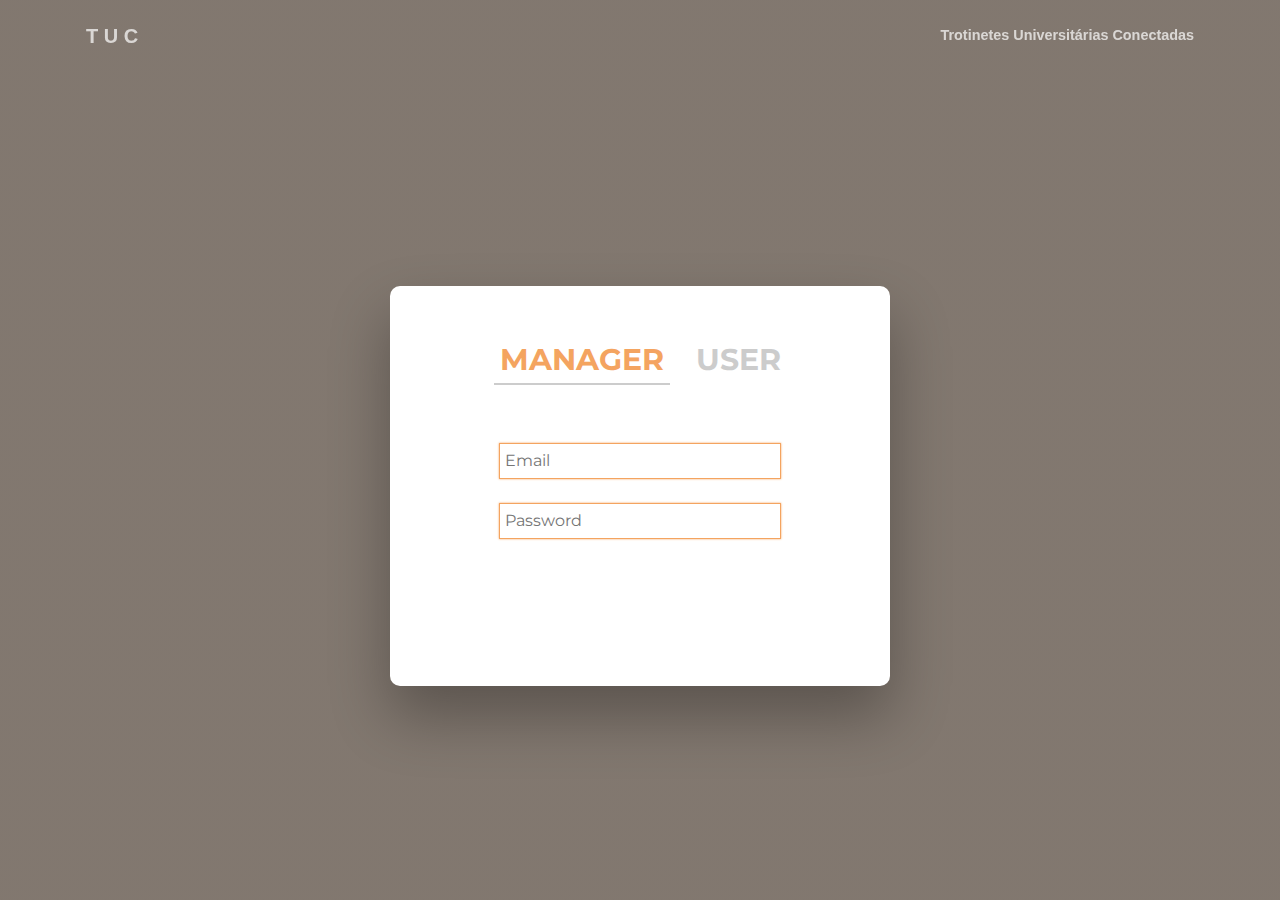
<file: index.html>
<!DOCTYPE html>
<html lang="en">

<head>

  <meta charset="utf-8">
  <meta name="viewport" content="width=device-width, initial-scale=1, shrink-to-fit=no">
  <meta name="description" content="">
  <meta name="author" content="">

  <title>T U C</title>

  <!-- Font Awesome Icons -->
  <link href="vendor/fontawesome-free/css/all.min.css" rel="stylesheet" type="text/css">

  <!-- Google Fonts -->
  <link href="https://fonts.googleapis.com/css?family=Merriweather+Sans:400,700" rel="stylesheet">
  <link href='https://fonts.googleapis.com/css?family=Merriweather:400,300,300italic,400italic,700,700italic' rel='stylesheet' type='text/css'>
  <link href='https://fonts.googleapis.com/css?family=Montserrat' rel='stylesheet'>

  <!-- Plugin CSS -->
  <link href="vendor/magnific-popup/magnific-popup.css" rel="stylesheet">

  <!-- Theme CSS - Includes Bootstrap -->
  <link href="static/css/creative.min.css" rel="stylesheet">
</head>

<body id="page-top">

  <!-- Navigation -->
  <nav class="navbar navbar-expand-lg navbar-light fixed-top py-3" id="mainNav">
    <div class="container">
      <a class="navbar-brand js-scroll-trigger" href="#page-top">T U C</a>
      <button class="navbar-toggler navbar-toggler-right" type="button" data-toggle="collapse" data-target="#navbarResponsive" aria-controls="navbarResponsive" aria-expanded="false" aria-label="Toggle navigation">
        <span class="navbar-toggler-icon"></span>
      </button>
      <div class="collapse navbar-collapse" id="navbarResponsive">
        <ul class="navbar-nav ml-auto my-2 my-lg-0">
          <li class="nav-item">
            <a class="nav-link js-scroll-trigger">Trotinetes Universitárias Conectadas</a>
          </li>
        </ul>
      </div>
    </div>
  </nav>

  <!-- --------------------- LOGIN --------------------- -->
  <!-- Masthead -->
  <header class="masthead">
    <div class="wrapper fadeInDown">
      <div id="formContent" style="width: 500px; height: 400px;">
        <!-- Tabs Titles -->
        <button class="button1"><b>MANAGER</b></button>
        <button onclick="document.location = 'index1.html'" class="button2"><b>USER</b></button>

        <!-- Login -->
        <form action="menu.html">
          <br><br>
          <input type="text" id="email" placeholder="Email" size="25" style="padding: 1%; border: 1px solid #f4a460; box-shadow: 0 0 2px 0 #f4a460;"><br><br>
          <input type="text" id="pass" placeholder="Password" size="25" style="padding: 1%; border: 1px solid #f4a460; box-shadow: 0 0 2px 0 #f4a460;"><br>
          <input type="submit" id="login" class="fadeIn fourth" value="Log In" onclick= "return checkPermission()">
        </form>  
      </div>
    </div>
  </header>

  <script>
    function checkPermission(){
      if (document.getElementById('email').value == ""){
          alert ("Invalid email.");
          return false;
      } else {
        var email = document.getElementById('email').value;
        if (email == "gestor@ua.pt"){
          return true;
        } else {
          alert ("The user doesn't have permission.");
        return false;
        }
      } 
    }
  </script>
  <!-- --------------------- LOGIN --------------------- -->

  <!-- Bootstrap core JavaScript -->
  <script src="vendor/jquery/jquery.min.js"></script>
  <script src="vendor/bootstrap/js/bootstrap.bundle.min.js"></script>

  <!-- Plugin JavaScript -->
  <script src="vendor/jquery-easing/jquery.easing.min.js"></script>
  <script src="vendor/magnific-popup/jquery.magnific-popup.min.js"></script>

  <!-- Custom scripts for this template -->
  <script src="js/creative.min.js"></script>
  <script src='./main.js'></script>
</body>

</html>
</file>
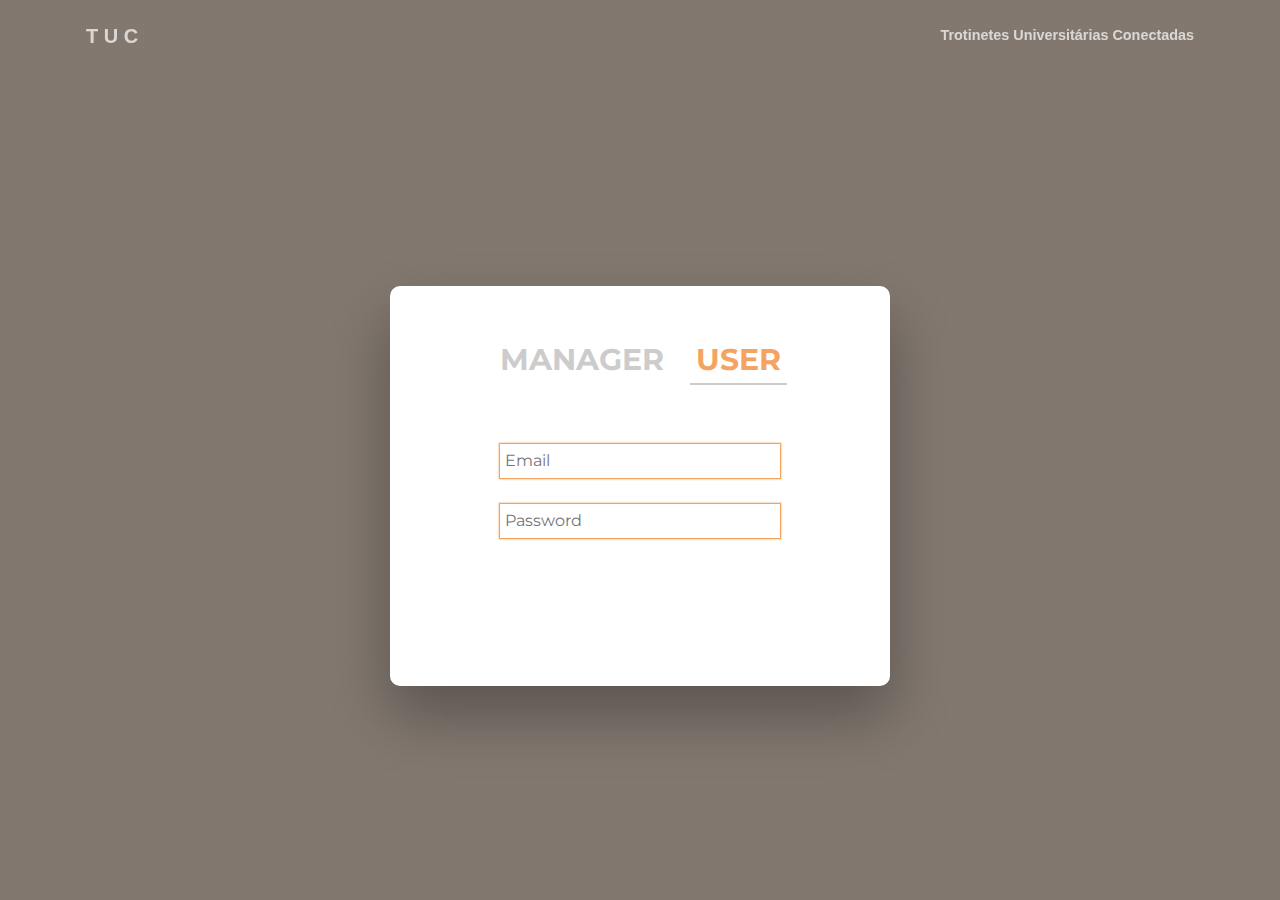
<file: index1.html>
<!DOCTYPE html>
<html lang="en">

<head>

  <meta charset="utf-8">
  <meta name="viewport" content="width=device-width, initial-scale=1, shrink-to-fit=no">
  <meta name="description" content="">
  <meta name="author" content="">

  <title>T U C</title>

  <!-- Font Awesome Icons -->
  <link href="vendor/fontawesome-free/css/all.min.css" rel="stylesheet" type="text/css">

  <!-- Google Fonts -->
  <link href="https://fonts.googleapis.com/css?family=Merriweather+Sans:400,700" rel="stylesheet">
  <link href='https://fonts.googleapis.com/css?family=Merriweather:400,300,300italic,400italic,700,700italic' rel='stylesheet' type='text/css'>
  <link href='https://fonts.googleapis.com/css?family=Montserrat' rel='stylesheet'>

  <!-- Plugin CSS -->
  <link href="vendor/magnific-popup/magnific-popup.css" rel="stylesheet">

  <!-- Theme CSS - Includes Bootstrap -->
  <link href="static/css/creative.min.css" rel="stylesheet">
</head>

<body id="page-top">

  <!-- Navigation -->
  <nav class="navbar navbar-expand-lg navbar-light fixed-top py-3" id="mainNav">
    <div class="container">
      <a class="navbar-brand js-scroll-trigger" href="#page-top">T U C</a>
      <button class="navbar-toggler navbar-toggler-right" type="button" data-toggle="collapse" data-target="#navbarResponsive" aria-controls="navbarResponsive" aria-expanded="false" aria-label="Toggle navigation">
        <span class="navbar-toggler-icon"></span>
      </button>
      <div class="collapse navbar-collapse" id="navbarResponsive">
        <ul class="navbar-nav ml-auto my-2 my-lg-0">
          <li class="nav-item">
            <a class="nav-link js-scroll-trigger">Trotinetes Universitárias Conectadas</a>
          </li>
        </ul>
      </div>
    </div>
  </nav>

  <!-- --------------------- LOGIN --------------------- -->
  <!-- Masthead -->
  <header class="masthead">
    <div class="wrapper fadeInDown">
      <div id="formContent" style="width: 500px; height: 400px;">
        <!-- Tabs Titles -->
        <button onclick="document.location = 'index.html'" class="button11"><b>MANAGER</b></button>
        <button class="button22"><b>USER</b></button>

        <!-- Login -->
        <form action="user3.html">
          <br><br>
          <input type="text" id="email" placeholder="Email" size="25" style="padding: 1%; border: 1px solid #f4a460; box-shadow: 0 0 2px 0 #f4a460;"><br><br>
          <input type="text" id="pass" placeholder="Password" size="25" style="padding: 1%; border: 1px solid #f4a460; box-shadow: 0 0 2px 0 #f4a460;"><br>
          <input type="submit" id="login" class="fadeIn fourth" value="Log In" onclick= "return checkPermission()">
        </form>  
      </div>
    </div>
  </header>

  <script>
    function checkPermission(){
      if (document.getElementById('email').value == ""){
          alert ("Invalid email.");
          return false;
      } else {
        var email = document.getElementById('email').value;
        if (email == "manuelccampos@ua.pt"){
          return true;
        } else {
          alert ("The user doesn't have permission.");
        return false;
        }
      } 
    }
  </script>
  <!-- --------------------- LOGIN --------------------- -->

  <!-- Bootstrap core JavaScript -->
  <script src="vendor/jquery/jquery.min.js"></script>
  <script src="vendor/bootstrap/js/bootstrap.bundle.min.js"></script>

  <!-- Plugin JavaScript -->
  <script src="vendor/jquery-easing/jquery.easing.min.js"></script>
  <script src="vendor/magnific-popup/jquery.magnific-popup.min.js"></script>

  <!-- Custom scripts for this template -->
  <script src="js/creative.min.js"></script>

</body>

</html>
</file>
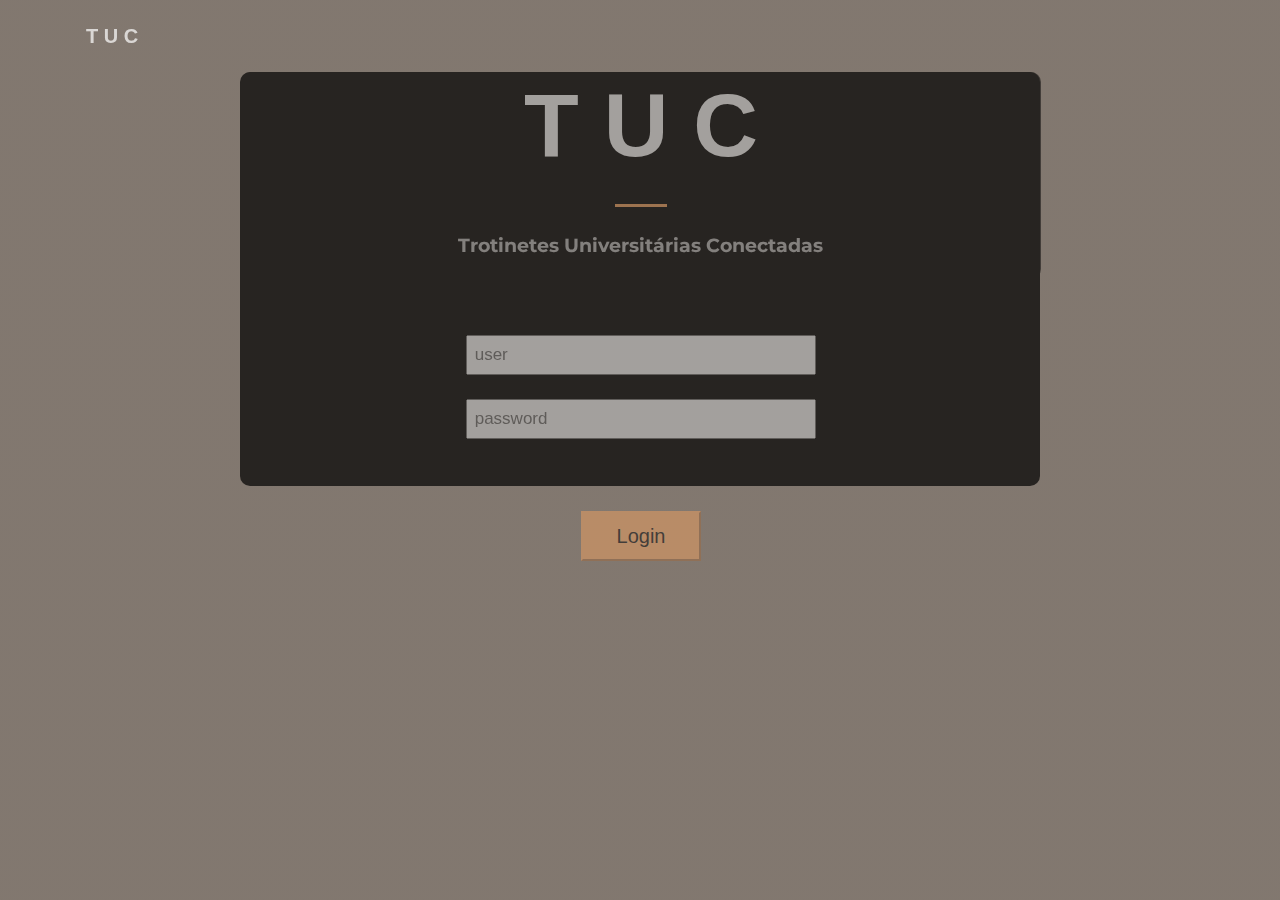
<file: login.html>
<!DOCTYPE html>
<html lang="en">

<head>

  <meta charset="utf-8">
  <meta name="viewport" content="width=device-width, initial-scale=1, shrink-to-fit=no">
  <meta name="description" content="">
  <meta name="author" content="">

  <title>T U C</title>

  <!-- Font Awesome Icons -->
  <link href="vendor/fontawesome-free/css/all.min.css" rel="stylesheet" type="text/css">

  <!-- Google Fonts -->
  <link href="https://fonts.googleapis.com/css?family=Merriweather+Sans:400,700" rel="stylesheet">
  <link href='https://fonts.googleapis.com/css?family=Merriweather:400,300,300italic,400italic,700,700italic' rel='stylesheet' type='text/css'>
  <link href='https://fonts.googleapis.com/css?family=Montserrat' rel='stylesheet'>

  <!-- Plugin CSS -->
  <link href="vendor/magnific-popup/magnific-popup.css" rel="stylesheet">

  <!-- Theme CSS - Includes Bootstrap -->
  <link href="css/creative.min.css" rel="stylesheet">

</head>

<body id="page-top">

  <!-- Navigation -->
  <nav class="navbar navbar-expand-lg navbar-light fixed-top py-3" id="mainNav">
    <div class="container">
      <a class="navbar-brand js-scroll-trigger" href="index.html">T U C</a>
      <button class="navbar-toggler navbar-toggler-right" type="button" data-toggle="collapse" data-target="#navbarResponsive" aria-controls="navbarResponsive" aria-expanded="false" aria-label="Toggle navigation">
        <span class="navbar-toggler-icon"></span>
      </button>
    </div>
  </nav>

  <!-- Masthead -->
  <header class="masthead">
    <div class="container h-100">
      <div class="row h-100 align-items-center justify-content-center text-center">
        <div class="col-lg-10 align-self-end">
          <h1 class="text-uppercase text-white font-weight-bold" style="font-size:7vw">T  U  C</h1>
          <hr class="divider my-4">
        </div>
        <div class="col-lg-8 align-self-baseline">
          <p class="text-white-75 font-weight mb-1" style="font-size:1.5vw"><b>Trotinetes Universitárias Conectadas</b></p>
          <div class="container">
            <br><br><br>
            <input type="email" style="font-size: 17px; font-family: Arial, Helvetica, sans-serif; width: 350px; height: 40px;" placeholder=" user" name="uname" required>
            <br><br>
            <input type="password" style="font-size: 17px; font-family: Arial, Helvetica, sans-serif; width: 350px; height: 40px;" placeholder=" password" name="psw" required>
            <br><br><br><br>
            <button type="submit" style="width: 120px; height: 50px; background-color: #f4a460;border-color: #f4a460; font-size: 20px; font-family: Arial, Helvetica, sans-serif;" onClick=AbrirJanelaMenu()>Login</button>
          </div>
        </div>
      </div>
    </div>
  </header>

  <script type="text/javascript">
    function AbrirJanelaMenu(){
    location.href=" menu.html"
    }
  </script>

  <!-- Bootstrap core JavaScript -->
  <script src="vendor/jquery/jquery.min.js"></script>
  <script src="vendor/bootstrap/js/bootstrap.bundle.min.js"></script>

  <!-- Plugin JavaScript -->
  <script src="vendor/jquery-easing/jquery.easing.min.js"></script>
  <script src="vendor/magnific-popup/jquery.magnific-popup.min.js"></script>

  <!-- Custom scripts for this template -->
  <script src="js/creative.min.js"></script>

</body>

</html>
</file>
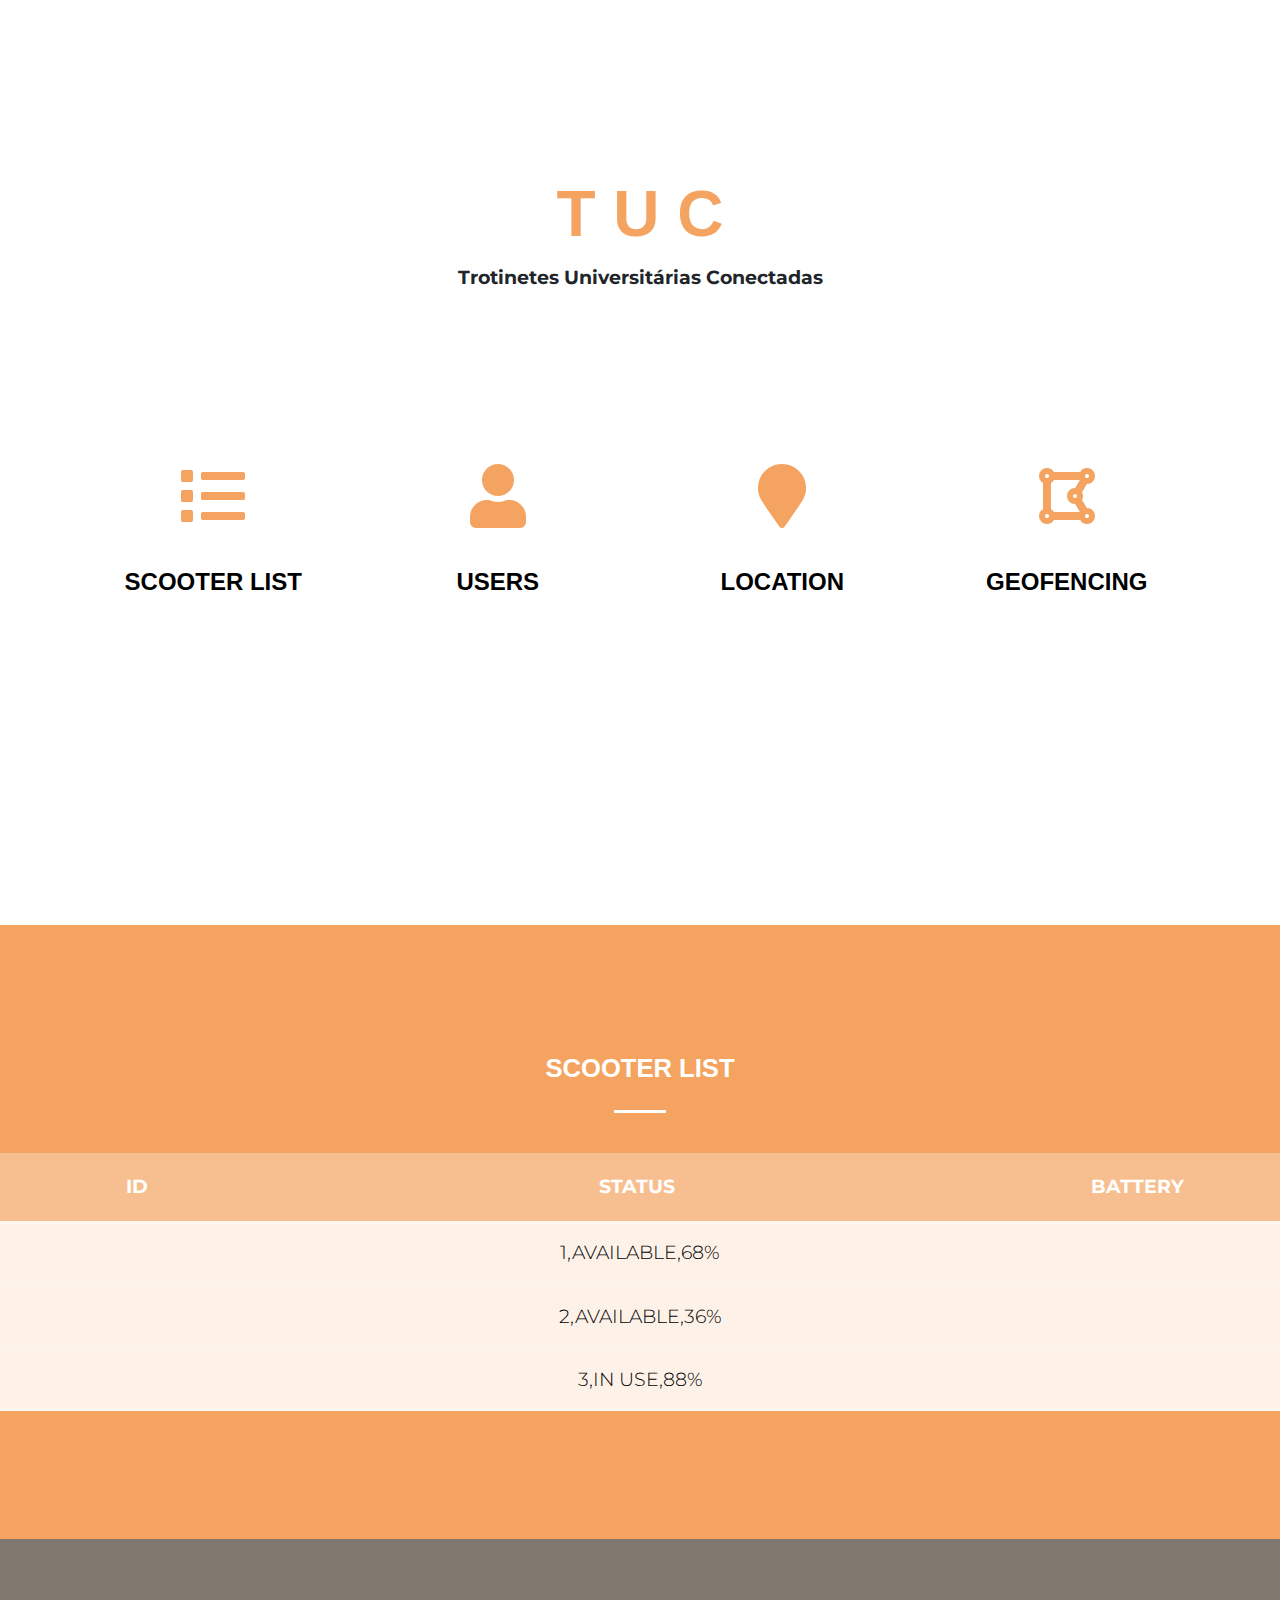
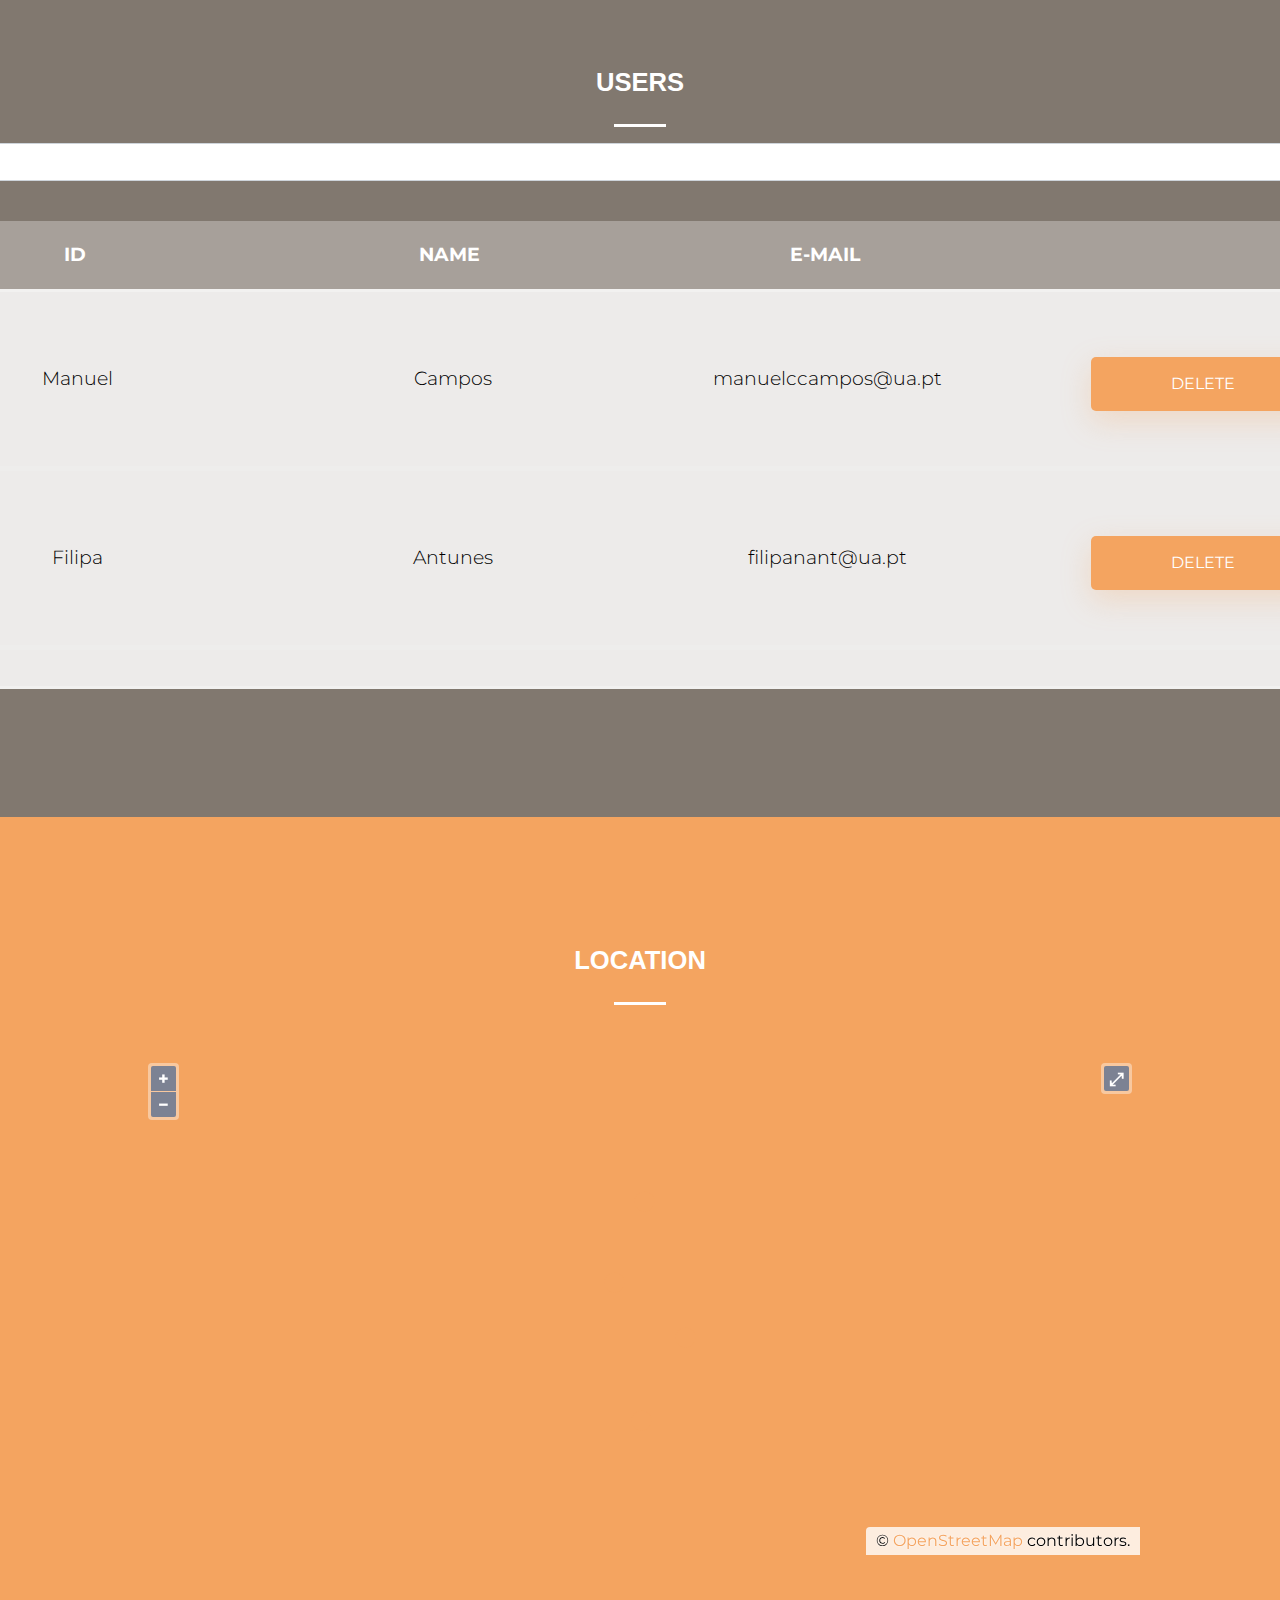
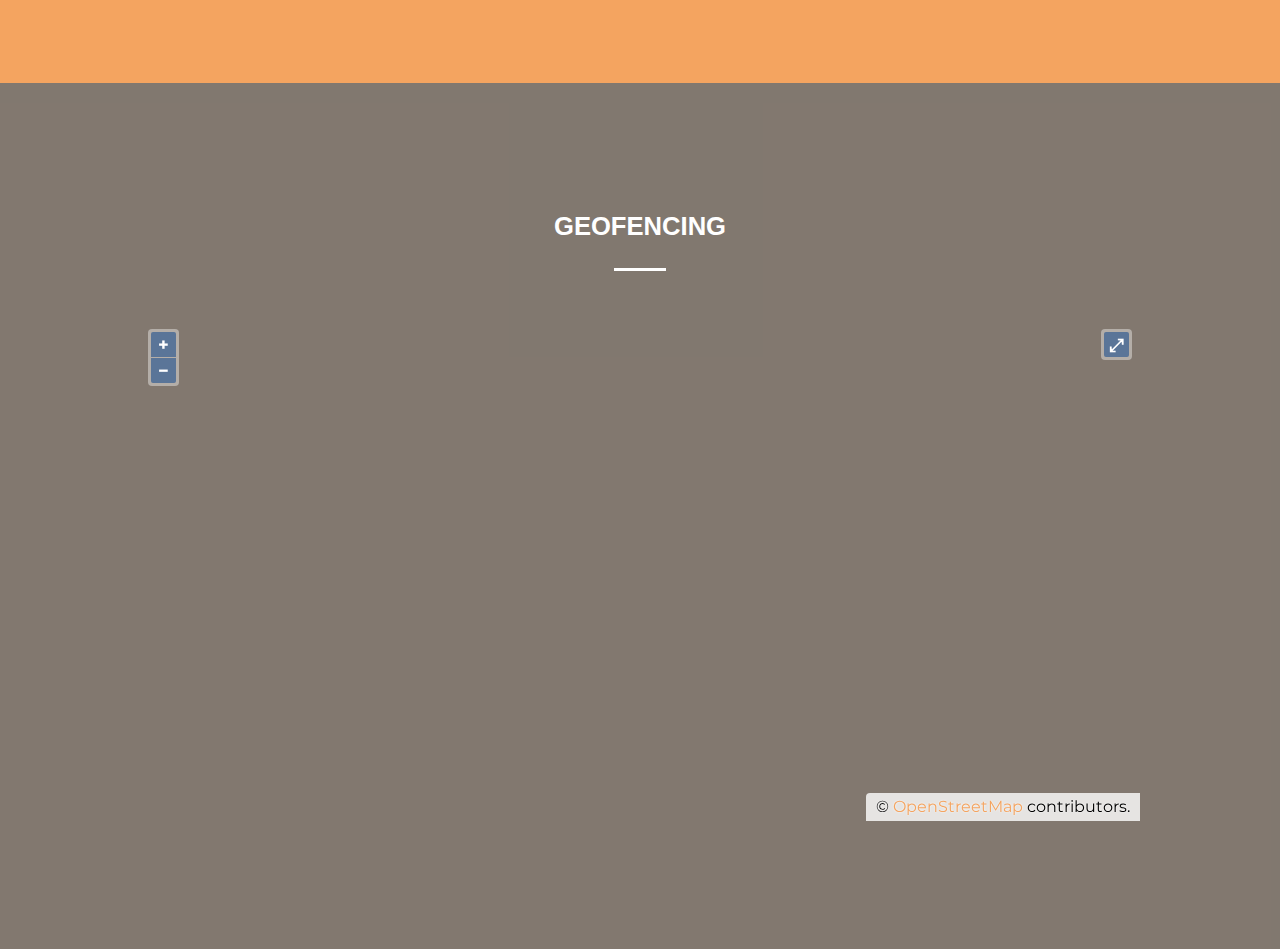
<file: menu.html>
<!DOCTYPE html>
<html lang="en">

<head>

  <meta charset="utf-8">
  <meta name="viewport" content="width=device-width, initial-scale=1, shrink-to-fit=no">
  <meta name="description" content="">
  <meta name="author" content="">

  <title>T U C</title>

  <!-- Font Awesome Icons -->
  <link href="vendor/fontawesome-free/css/all.min.css" rel="stylesheet" type="text/css">

  <!-- Google Fonts -->
  <link href="https://fonts.googleapis.com/css?family=Merriweather+Sans:400,700" rel="stylesheet">
  <link href='https://fonts.googleapis.com/css?family=Merriweather:400,300,300italic,400italic,700,700italic' rel='stylesheet' type='text/css'>
  <link href='https://fonts.googleapis.com/css?family=Montserrat' rel='stylesheet'>

  <!-- Plugin CSS -->
  <link href="vendor/magnific-popup/magnific-popup.css" rel="stylesheet">

  <!-- Theme CSS - Includes Bootstrap -->
  <link href="static/css/creative.min.css" rel="stylesheet">
  <link rel="stylesheet" href="./lib/ol.css">

</head>

<body id="page-top">

  <!-- Navigation -->
  <nav class="navbar navbar-expand-lg navbar-light fixed-top py-3" id="mainNav">
    <div class="container">
      <a class="navbar-brand js-scroll-trigger" href="#page-top">T U C</a>
      <button class="navbar-toggler navbar-toggler-right" type="button" data-toggle="collapse" data-target="#navbarResponsive" aria-controls="navbarResponsive" aria-expanded="false" aria-label="Toggle navigation">
        <span class="navbar-toggler-icon"></span>
      </button>
      <div class="collapse navbar-collapse" id="navbarResponsive">
        <ul class="navbar-nav ml-auto my-2 my-lg-0">
          <li class="nav-item">
            <a class="nav-link js-scroll-trigger" href="#scooterList">Scooter list</a>
          </li>
          <li class="nav-item">
            <a class="nav-link js-scroll-trigger" href="#users">Users</a>
          </li>
          <li class="nav-item">
            <a class="nav-link js-scroll-trigger" href="#location">Location</a>
          </li>
          <li class="nav-item">
            <a class="nav-link js-scroll-trigger" href="#geofencing">Geofencing</a>
          </li>
          <li class="nav-item">
            <a class="nav-link js-scroll-trigger" href="index.html">LOG OUT</a>
          </li>
        </ul>
      </div>
    </div>
  </nav>

  <!-- Overwiew Section -->
  <section class="page-section masthead" style="height: 925px;" id="Overwiew">
    <div class="container">
      <div class="row justify-content-center">
        <div class="col-lg-15 text-center">
          <br><br>
          <h2 class="text-black mt-0" style="font-size:5vw"><b>T U C</b></h2>
          <p class="text-black-75 font-weight mb-1" style="font-size:1.5vw"><b>Trotinetes Universitárias Conectadas</b></p>  
          <br><br><br><br><br>     
        </div>
      </div>
      <div class="row " style="position: center;">
        <div class="col-lg-3 col-md-6 text-center">
          <div class="mt-5">
            <a href="#scooterList"><i class="fas fa-4x fa-list mb-4" style="color: #f4a460;"></i></a>
            <p></p><a href="#scooterList" class="menuF"><h4 class="h4 mb-2w"><b>SCOOTER LIST</b></h4></a>
          </div>
        </div>
        <div class="col-lg-3 col-md-6 text-center">
          <div class="mt-5">
            <a href="#users"><i class="fas fa-4x fa-user text-black mb-4" style="color: #f4a460;"></i> </a>
            <p></p><a href="#users" class="menuF"><h4 class="h4 mb-2"><b>USERS</b></h4></a>
          </div>
        </div>
        <div class="col-lg-3 col-md-6 text-center">
          <div class="mt-5">
            <a href="#location"><i class="fas fa-4x fa-map-marker text-black mb-4" style="color: #f4a460;"></i></a>
            <p></p><a href="#location" class="menuF"><h4 class="h4 mb-2"><b>LOCATION</b></h4></a>
          </div>
        </div>
        <div class="col-lg-3 col-md-6 text-center">
          <div class="mt-5">
            <a href="#geofencing"><i class="fa fa-4x fa-draw-polygon mb-4 text-black" style="color: #f4a460;"></i></a>
            <p></p><a href="#geofencing" class="menuF"><h4 class="h4 mb-2"><b>GEOFENCING</b></h4></a>
          </div>
        </div>
      </div>
    </div>
  </section>

  <!-- Scooter List Section -->
  <section class="page-section bg-primary" id="scooterList">
    <div class="container">
      <div class="row justify-content-center">
        <div class="col-lg-15 text-center">
          <h2 class="text-black mt-0" style="font-size:2vw; color:#ffffff"><b>SCOOTER LIST</b></h2>
          <hr class="divider light my-8">
          <div class="tableheader">
            <table cellpadding="0" cellspacing="0" border="0">
              <thead>
                <tr>
                  <th><b>ID</b></th>
                  <th><b>Status</b></th>
                  <th><b>Battery</b></th>
                </tr>
              </thead>
            </table>
          </div>
          <div class="tablecontent">
            <table id ="trot" cellpadding="0" cellspacing="0" border="0">
              <tbody>
                <!--Javascript-->
              </tbody>
            </table>
          </div>
        </div>
      </div>
    </div>
  </section>

  <!-- users Section -->
  <section class="page-section bg-dark" id="users">
    <div class="container">
      <div class="row justify-content-center">
        <div class="col-lg-15 text-center">
          <h2 class="text-white mt-0" style="font-size:2vw"><b>USERS</b></h2>
          <hr class="divider light my-8">
          <input type="text" name="search" id="search" class="form-control" />
          <div class="tableheader2">
            <table id="tableUser" cellpadding="0" cellspacing="0" border="0">
              <thead>
                <tr>
                  <th><b>ID</b></th>
                  <th><b>Name</b></th>
                  <th><b>E-mail</b></th>
                  <th></th>
                </tr>
              </thead>
            </table>
          </div>
          <div class="tablecontent2">
            <table id="tableUser2" cellpadding="0" cellspacing="0" border="0">
              <tbody>
                <!---Javascript-->
              </tbody>
              <tfoot>
                <form action="#" method="post" id="formUser"></form>
                  <tr>
                    <td><input type="text" name="ID" id="idUser" placeholder="Card ID"><span class="error" id="id_error_msg"></span></td>
                    <td><input type="text" name="Name" id="name" placeholder="Name"><span class="error" id="name_error_msg"></span></td>
                    <td><input type="text" name="E-mail" id="mail" placeholder="E-mail"><span class="error" id="mail_error_msg"></span></td>
                    <td><input type="submit" class="mais" id="add" value="ADD"/></td>
                  </tr>
                </form>
              </tfoot>
            </table>
          </div>
        </div>
      </div>
    </div>
  </section>

  <!-- Scooter Location Section -->
  <section class="page-section bg-primary" id="location">
    <div class="container">
      <div class="row justify-content-center">
        <div class="col-lg-15 text-center">
          <h2 class="text-black mt-0" style="font-size:2vw; color:#ffffff"><b>LOCATION</b></h2>
          <hr class="divider light my-8">
          <div id='js-map' class='mapMenu' style="width:1000px; height:500px;"></div>
        </div>
      </div>
    </div>
  </section>

    <!-- geofencing Section -->
    <section class="page-section bg-dark" id="geofencing">
      <div class="container">
        <div class="row justify-content-center">
          <div class="col-lg-15 text-center">
            <h2 class="text-white mt-0" style="font-size:2vw"><b>GEOFENCING</b></h2>
            <hr class="divider light my-8">
            <div id='js-map2' class='mapMenu' style="width:1000px; height:500px;"></div>
          </div>
        </div>
      </div>
    </section>

  <!-- Bootstrap core JavaScript -->
  <script src="vendor/jquery/jquery.min.js"></script>
  <script src="vendor/bootstrap/js/bootstrap.bundle.min.js"></script>

  <!-- Plugin JavaScript -->
  <script src="vendor/jquery-easing/jquery.easing.min.js"></script>
  <script src="vendor/magnific-popup/jquery.magnific-popup.min.js"></script>

  <!-- Custom scripts for this template -->
  <script src="js/creative.min.js"></script>
  <script src='./main.js'></script>
  <script src='./lib/ol.js'></script>

</body>

</html>
</file>
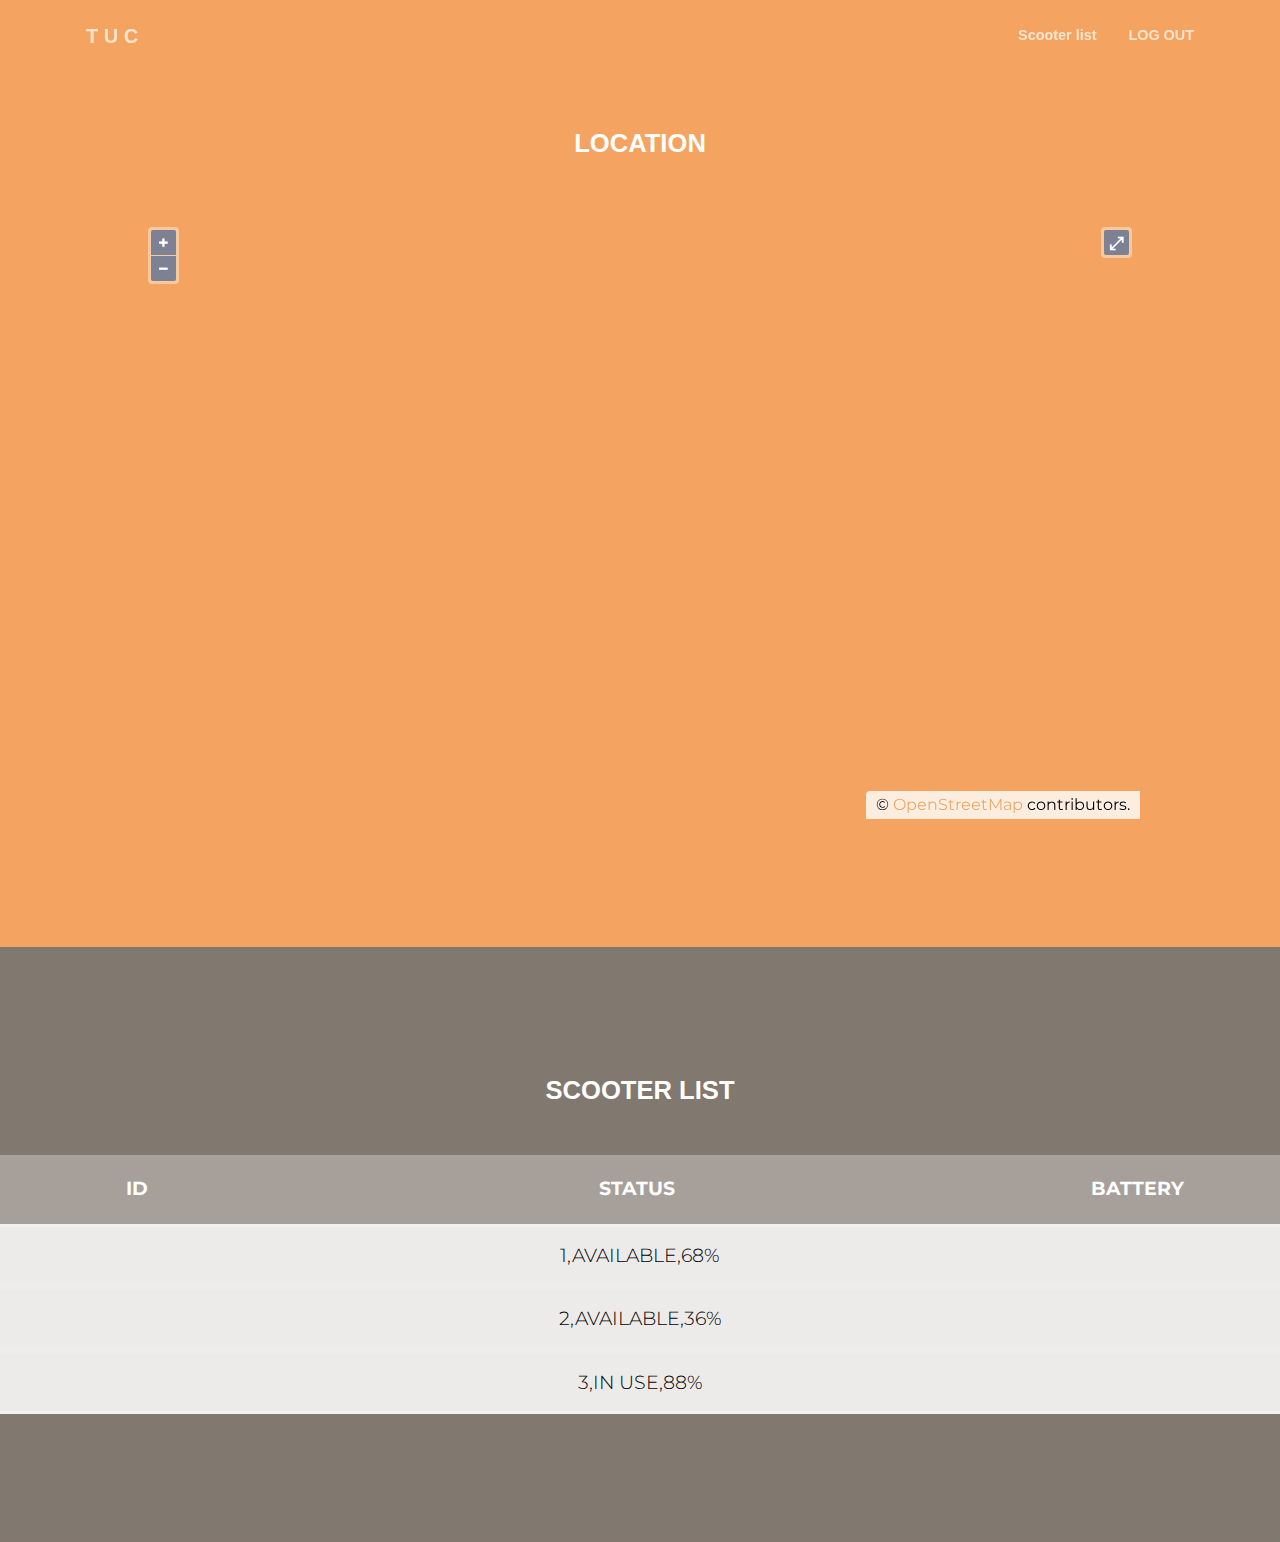
<file: user3.html>
<!DOCTYPE html>
<html lang="en">

<head>

  <meta charset="utf-8">
  <meta name="viewport" content="width=device-width, initial-scale=1, shrink-to-fit=no">
  <meta name="description" content="">
  <meta name="author" content="">

  <title>T U C</title>

  <!-- Font Awesome Icons -->
  <link href="vendor/fontawesome-free/css/all.min.css" rel="stylesheet" type="text/css">

  <!-- Google Fonts -->
  <link href="https://fonts.googleapis.com/css?family=Merriweather+Sans:400,700" rel="stylesheet">
  <link href='https://fonts.googleapis.com/css?family=Merriweather:400,300,300italic,400italic,700,700italic' rel='stylesheet' type='text/css'>
  <link href='https://fonts.googleapis.com/css?family=Montserrat' rel='stylesheet'>

  <!-- Plugin CSS -->
  <link href="vendor/magnific-popup/magnific-popup.css" rel="stylesheet">

  <!-- Theme CSS - Includes Bootstrap -->
  <link href="static/css/creative.min.css" rel="stylesheet">
  <link rel="stylesheet" href="./lib/ol.css">

</head>

<body id="page-top">

  <!-- Navigation -->
  <nav class="navbar navbar-expand-lg navbar-light fixed-top py-3" id="mainNav">
    <div class="container">
      <a class="navbar-brand js-scroll-trigger" href="#page-top">T U C</a>
      <button class="navbar-toggler navbar-toggler-right" type="button" data-toggle="collapse" data-target="#navbarResponsive" aria-controls="navbarResponsive" aria-expanded="false" aria-label="Toggle navigation">
        <span class="navbar-toggler-icon"></span>
      </button>
      <div class="collapse navbar-collapse" id="navbarResponsive">
        <ul class="navbar-nav ml-auto my-2 my-lg-0">
          <li class="nav-item">
            <a class="nav-link js-scroll-trigger" href="#location">Location</a>
          </li>
          <li class="nav-item">
            <a class="nav-link js-scroll-trigger" href="#scooterList">Scooter list</a>
          </li>
          <li class="nav-item">
            <a class="nav-link js-scroll-trigger" href="index.html">LOG OUT</a>
          </li>
        </ul>
      </div>
    </div>
  </nav>

  <!-- Scooter Location Section -->
  <section class="page-section bg-primary" id="location">
    <div class="container">
      <div class="row justify-content-center">
        <div class="col-lg-15 text-center">
          <h2 class="text-black mt-0" style="font-size:2vw; color:#ffffff"><b>LOCATION</b></h2>
          <div id='js-map' class='mapMenu' style="width:1000px; height:600px;"></div>
        </div>
      </div>
    </div>
  </section>

  <!-- Scooter List Section -->
  <section class="page-section bg-dark" id="scooterList">
    <div class="container">
      <div class="row justify-content-center">
        <div class="col-lg-15 text-center">
          <h2 class="text-black mt-0" style="font-size:2vw; color:#ffffff"><b>SCOOTER LIST</b></h2>
          <div class="tableheader">
            <table cellpadding="0" cellspacing="0" border="0">
              <thead>
                <tr>
                  <th><b>ID</b></th>
                  <th><b>Status</b></th>
                  <th><b>Battery</b></th>
                </tr>
              </thead>
            </table>
          </div>
          <div class="tablecontent">
            <table id ="trot" cellpadding="0" cellspacing="0" border="0">
              <tbody>
                <!--Javascript-->
              </tbody>
            </table>
          </div>
        </div>
      </div>
    </div>
  </section>


  <!-- Bootstrap core JavaScript -->
  <script src="vendor/jquery/jquery.min.js"></script>
  <script src="vendor/bootstrap/js/bootstrap.bundle.min.js"></script>

  <!-- Plugin JavaScript -->
  <script src="vendor/jquery-easing/jquery.easing.min.js"></script>
  <script src="vendor/magnific-popup/jquery.magnific-popup.min.js"></script>

  <!-- Custom scripts for this template -->
  <script src="js/creative.min.js"></script>
  <script src='./main.js'></script>
  <script src='./lib/ol.js'></script>
</body>

</html>
</file>
<file: lib/ol.css>
.ol-box{box-sizing:border-box;border-radius:2px;border:2px solid #00f}.ol-mouse-position{top:8px;right:8px;position:absolute}.ol-scale-line{background:rgba(0,60,136,.3);border-radius:4px;bottom:8px;left:8px;padding:2px;position:absolute}.ol-scale-line-inner{border:1px solid #eee;border-top:none;color:#eee;font-size:10px;text-align:center;margin:1px;will-change:contents,width;transition:all .25s}.ol-scale-bar{position:absolute;bottom:8px;left:8px}.ol-scale-step-marker{width:1px;height:15px;background-color:#000;float:right;z-Index:10}.ol-scale-step-text{position:absolute;bottom:-5px;font-size:12px;z-Index:11;color:#000;text-shadow:-2px 0 #fff,0 2px #fff,2px 0 #fff,0 -2px #fff}.ol-scale-text{position:absolute;font-size:14px;text-align:center;bottom:25px;color:#000;text-shadow:-2px 0 #fff,0 2px #fff,2px 0 #fff,0 -2px #fff}.ol-scale-singlebar{position:relative;height:10px;z-Index:9;border:1px solid #000}.ol-unsupported{display:none}.ol-unselectable,.ol-viewport{-webkit-touch-callout:none;-webkit-user-select:none;-moz-user-select:none;-ms-user-select:none;user-select:none;-webkit-tap-highlight-color:transparent}.ol-overlaycontainer,.ol-overlaycontainer-stopevent{pointer-events:none}.ol-overlaycontainer-stopevent>*,.ol-overlaycontainer>*{pointer-events:auto}.ol-selectable{-webkit-touch-callout:default;-webkit-user-select:text;-moz-user-select:text;-ms-user-select:text;user-select:text}.ol-grabbing{cursor:-webkit-grabbing;cursor:-moz-grabbing;cursor:grabbing}.ol-grab{cursor:move;cursor:-webkit-grab;cursor:-moz-grab;cursor:grab}.ol-control{position:absolute;background-color:rgba(255,255,255,.4);border-radius:4px;padding:2px}.ol-control:hover{background-color:rgba(255,255,255,.6)}.ol-zoom{top:.5em;left:.5em}.ol-rotate{top:.5em;right:.5em;transition:opacity .25s linear,visibility 0s linear}.ol-rotate.ol-hidden{opacity:0;visibility:hidden;transition:opacity .25s linear,visibility 0s linear .25s}.ol-zoom-extent{top:4.643em;left:.5em}.ol-full-screen{right:.5em;top:.5em}.ol-control button{display:block;margin:1px;padding:0;color:#fff;font-size:1.14em;font-weight:700;text-decoration:none;text-align:center;height:1.375em;width:1.375em;line-height:.4em;background-color:rgba(0,60,136,.5);border:none;border-radius:2px}.ol-control button::-moz-focus-inner{border:none;padding:0}.ol-control button span{pointer-events:none}.ol-zoom-extent button{line-height:1.4em}.ol-compass{display:block;font-weight:400;font-size:1.2em;will-change:transform}.ol-touch .ol-control button{font-size:1.5em}.ol-touch .ol-zoom-extent{top:5.5em}.ol-control button:focus,.ol-control button:hover{text-decoration:none;background-color:rgba(0,60,136,.7)}.ol-zoom .ol-zoom-in{border-radius:2px 2px 0 0}.ol-zoom .ol-zoom-out{border-radius:0 0 2px 2px}.ol-attribution{text-align:right;bottom:.5em;right:.5em;max-width:calc(100% - 1.3em)}.ol-attribution ul{margin:0;padding:0 .5em;color:#000;text-shadow:0 0 2px #fff}.ol-attribution li{display:inline;list-style:none}.ol-attribution li:not(:last-child):after{content:" "}.ol-attribution img{max-height:2em;max-width:inherit;vertical-align:middle}.ol-attribution button,.ol-attribution ul{display:inline-block}.ol-attribution.ol-collapsed ul{display:none}.ol-attribution:not(.ol-collapsed){background:rgba(255,255,255,.8)}.ol-attribution.ol-uncollapsible{bottom:0;right:0;border-radius:4px 0 0}.ol-attribution.ol-uncollapsible img{margin-top:-.2em;max-height:1.6em}.ol-attribution.ol-uncollapsible button{display:none}.ol-zoomslider{top:4.5em;left:.5em;height:200px}.ol-zoomslider button{position:relative;height:10px}.ol-touch .ol-zoomslider{top:5.5em}.ol-overviewmap{left:.5em;bottom:.5em}.ol-overviewmap.ol-uncollapsible{bottom:0;left:0;border-radius:0 4px 0 0}.ol-overviewmap .ol-overviewmap-map,.ol-overviewmap button{display:inline-block}.ol-overviewmap .ol-overviewmap-map{border:1px solid #7b98bc;height:150px;margin:2px;width:150px}.ol-overviewmap:not(.ol-collapsed) button{bottom:1px;left:2px;position:absolute}.ol-overviewmap.ol-collapsed .ol-overviewmap-map,.ol-overviewmap.ol-uncollapsible button{display:none}.ol-overviewmap:not(.ol-collapsed){background:rgba(255,255,255,.8)}.ol-overviewmap-box{border:2px dotted rgba(0,60,136,.7)}.ol-overviewmap .ol-overviewmap-box:hover{cursor:move}
/*# sourceMappingURL=ol.css.map */
</file>
